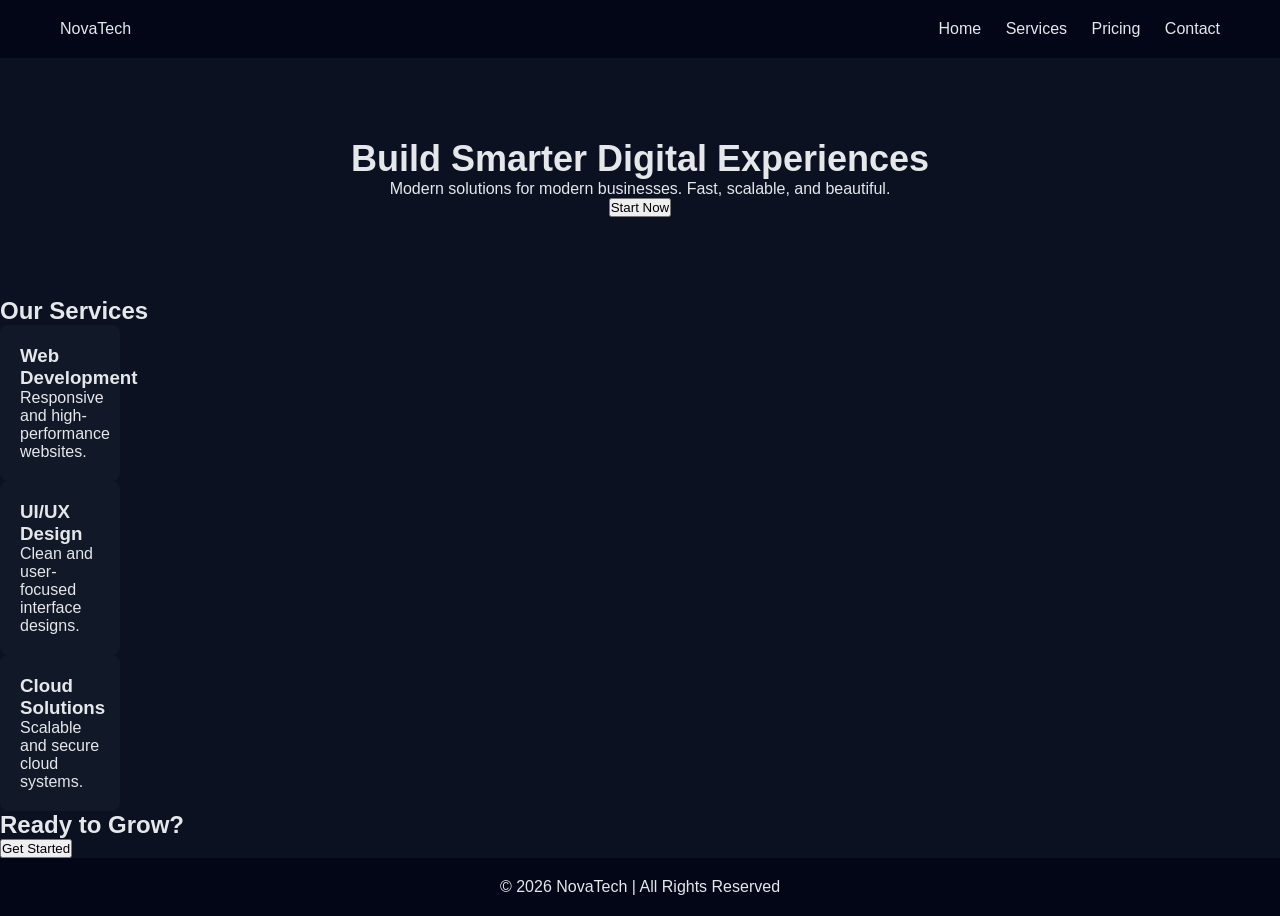
<file: landing index.html>
<!DOCTYPE html>
<html lang="en">
<head>
  <meta charset="UTF-8">
  <meta name="viewport" content="width=device-width, initial-scale=1.0">
  <title>Pro Landing Page</title>
  <link rel="stylesheet" href="style.css">
</head>
<body>

<header class="navbar">
  <div class="logo">NovaTech</div>
  <nav>
    <a href="#">Home</a>
    <a href="#">Services</a>
    <a href="#">Pricing</a>
    <a href="#">Contact</a>
  </nav>
</header>

<section class="hero">
  <h1>Build Smarter Digital Experiences</h1>
  <p>Modern solutions for modern businesses. Fast, scalable, and beautiful.</p>
  <button>Start Now</button>
</section>

<section class="services">
  <h2>Our Services</h2>
  <div class="cards">

    <div class="card">
      <h3>Web Development</h3>
      <p>Responsive and high-performance websites.</p>
    </div>

    <div class="card">
      <h3>UI/UX Design</h3>
      <p>Clean and user-focused interface designs.</p>
    </div>

    <div class="card">
      <h3>Cloud Solutions</h3>
      <p>Scalable and secure cloud systems.</p>
    </div>

  </div>
</section>

<section class="cta">
  <h2>Ready to Grow?</h2>
  <button>Get Started</button>
</section>

<footer>
  <p>© 2026 NovaTech | All Rights Reserved</p>
</footer>

</body>
</html>
</file>
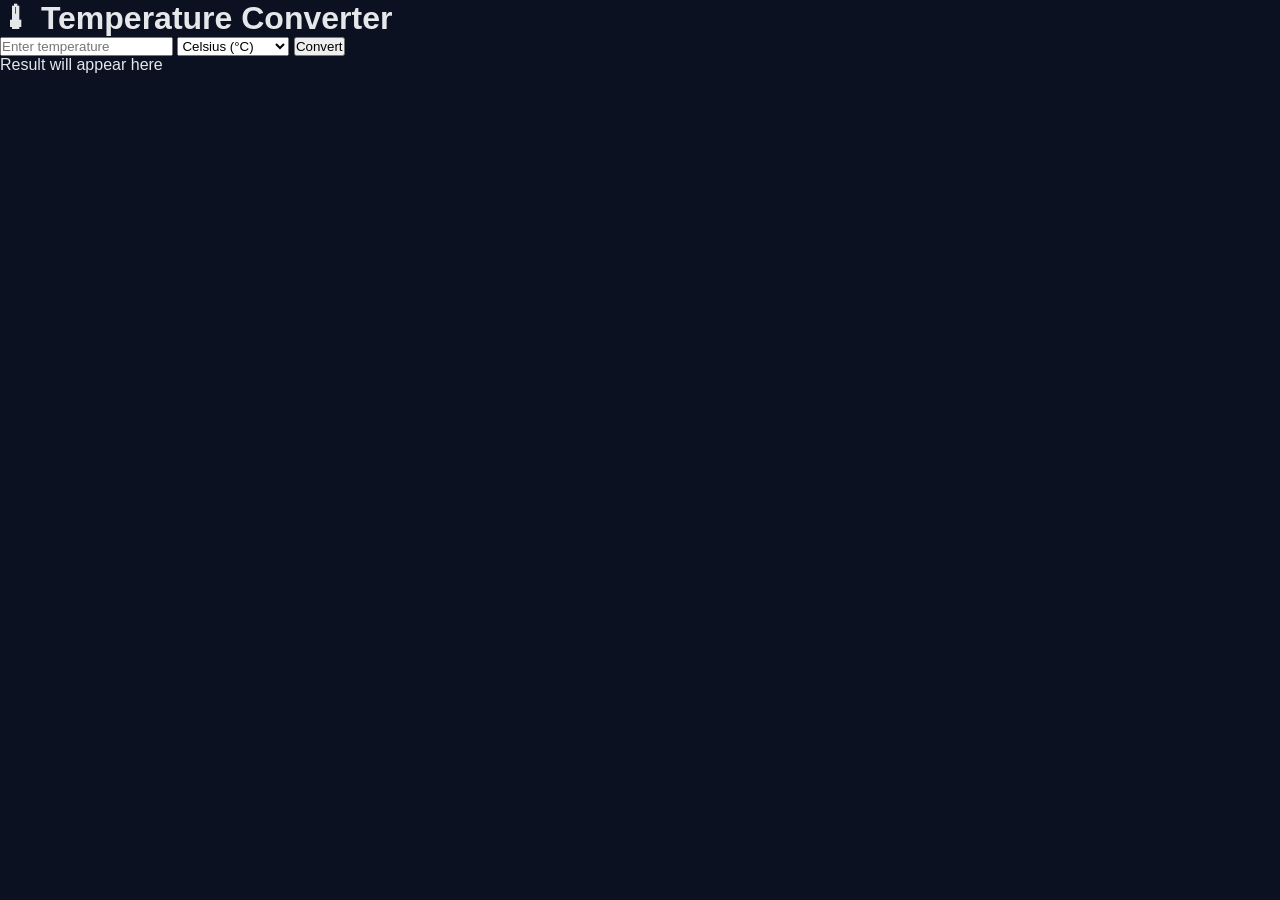
<file: temp index.html>
<!DOCTYPE html>
<html lang="en">
<head>
  <meta charset="UTF-8">
  <meta name="viewport" content="width=device-width, initial-scale=1.0">
  <title>Temperature Converter</title>
  <link rel="stylesheet" href="style.css">
</head>
<body>

<div class="container">
  <h1>🌡 Temperature Converter</h1>

  <!-- Input -->
  <input type="number" id="tempInput" placeholder="Enter temperature">

  <!-- Dropdown -->
  <select id="unit">
    <option value="c">Celsius (°C)</option>
    <option value="f">Fahrenheit (°F)</option>
    <option value="k">Kelvin (K)</option>
  </select>

  <!-- Button -->
  <button onclick="convertTemp()">Convert</button>

  <!-- Output -->
  <div id="result">Result will appear here</div>
</div>

<script src="script.js"></script>
</body>
</html>
</file>
<file: style.css>
/* Reset */
* {
  margin: 0;
  padding: 0;
  box-sizing: border-box;
}

/* Colors */
:root {
  --bg: #0b1120;
  --card: #111827;
  --accent: #7c3aed;
  --accent2: #06b6d4;
  --text: #e5e7eb;
}

body {
  font-family: 'Segoe UI', sans-serif;
  background: var(--bg);
  color: var(--text);
}

/* Navbar */
.navbar {
  display: flex;
  justify-content: space-between;
  padding: 20px 60px;
  background: #020617;
}

.navbar a {
  color: var(--text);
  margin-left: 20px;
  text-decoration: none;
}

.navbar a:hover {
  color: var(--accent);
}

/* Hero */
.hero {
  text-align: center;
  padding: 80px 20px;
}

/* ✅ UPDATED PROFILE IMAGE */
.hero img {
  width: 160px;
  height: 160px;
  object-fit: cover;
  border-radius: 12px; /* square with smooth corners */
  border: 3px solid var(--accent);
  margin-bottom: 20px;
  transition: 0.3s;
}

.hero img:hover {
  transform: scale(1.05);
}

.hero h1 {
  font-size: 36px;
}

.buttons {
  margin-top: 20px;
}

.btn {
  background: var(--accent);
  padding: 10px 20px;
  color: white;
  text-decoration: none;
  border-radius: 5px;
  margin-right: 10px;
}

.btn-outline {
  border: 1px solid var(--accent2);
  padding: 10px 20px;
  color: var(--accent2);
  text-decoration: none;
  border-radius: 5px;
}

/* Skills */
.skills {
  text-align: center;
  padding: 60px 20px;
}

.skill-cards {
  display: flex;
  justify-content: center;
  gap: 20px;
  margin-top: 30px;
}

.card {
  background: var(--card);
  padding: 20px;
  border-radius: 8px;
  width: 120px;
  transition: 0.3s;
}

.card:hover {
  transform: scale(1.1);
  background: var(--accent);
}

/* Projects */
.projects {
  padding: 60px 20px;
  text-align: center;
}

.project-container {
  display: flex;
  justify-content: center;
  gap: 20px;
  margin-top: 30px;
}

.project-card {
  background: var(--card);
  padding: 20px;
  width: 250px;
  border-radius: 10px;
  transition: 0.3s;
}

.project-card:hover {
  transform: translateY(-10px);
  border: 1px solid var(--accent2);
}

/* Contact */
.contact {
  text-align: center;
  padding: 60px 20px;
}

/* Footer */
footer {
  text-align: center;
  padding: 20px;
  background: #020617;
}

/* Responsive */
@media(max-width: 768px) {
  .skill-cards,
  .project-container {
    flex-direction: column;
    align-items: center;
  }
}
</file>
